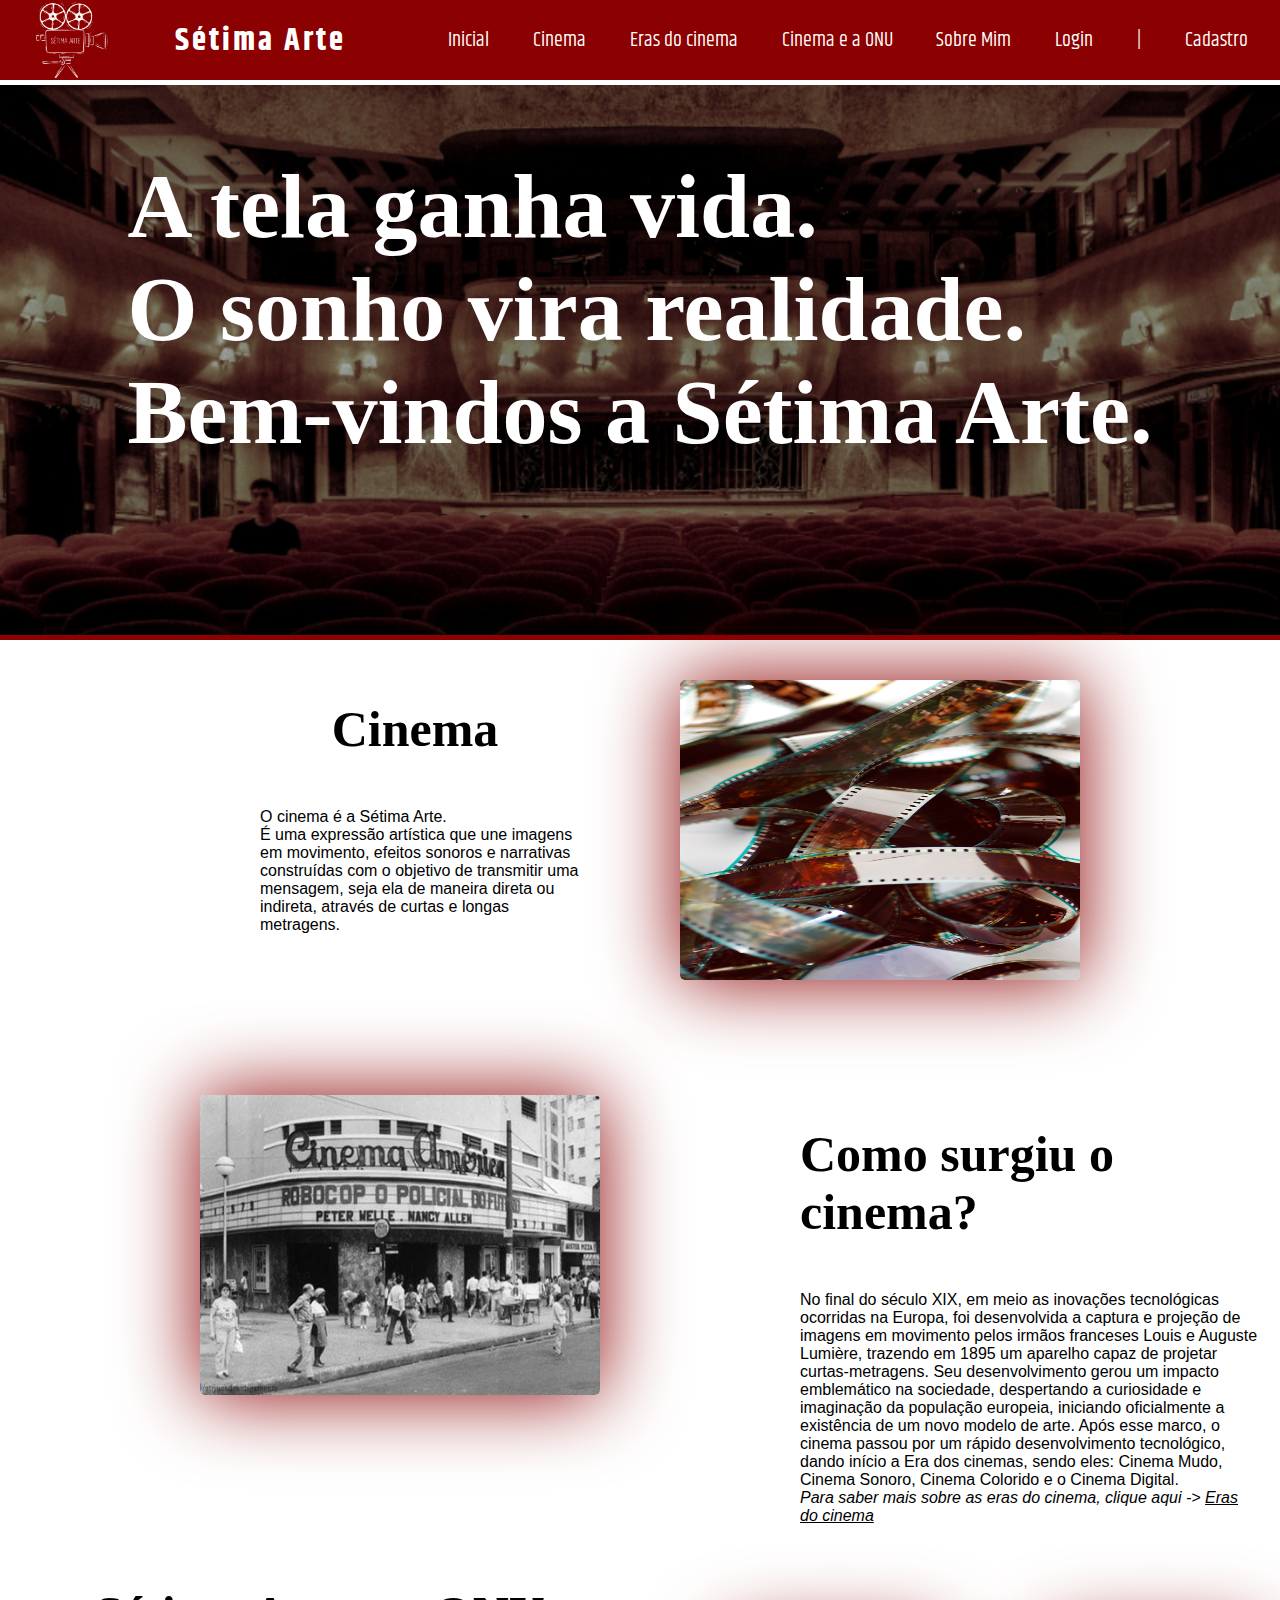
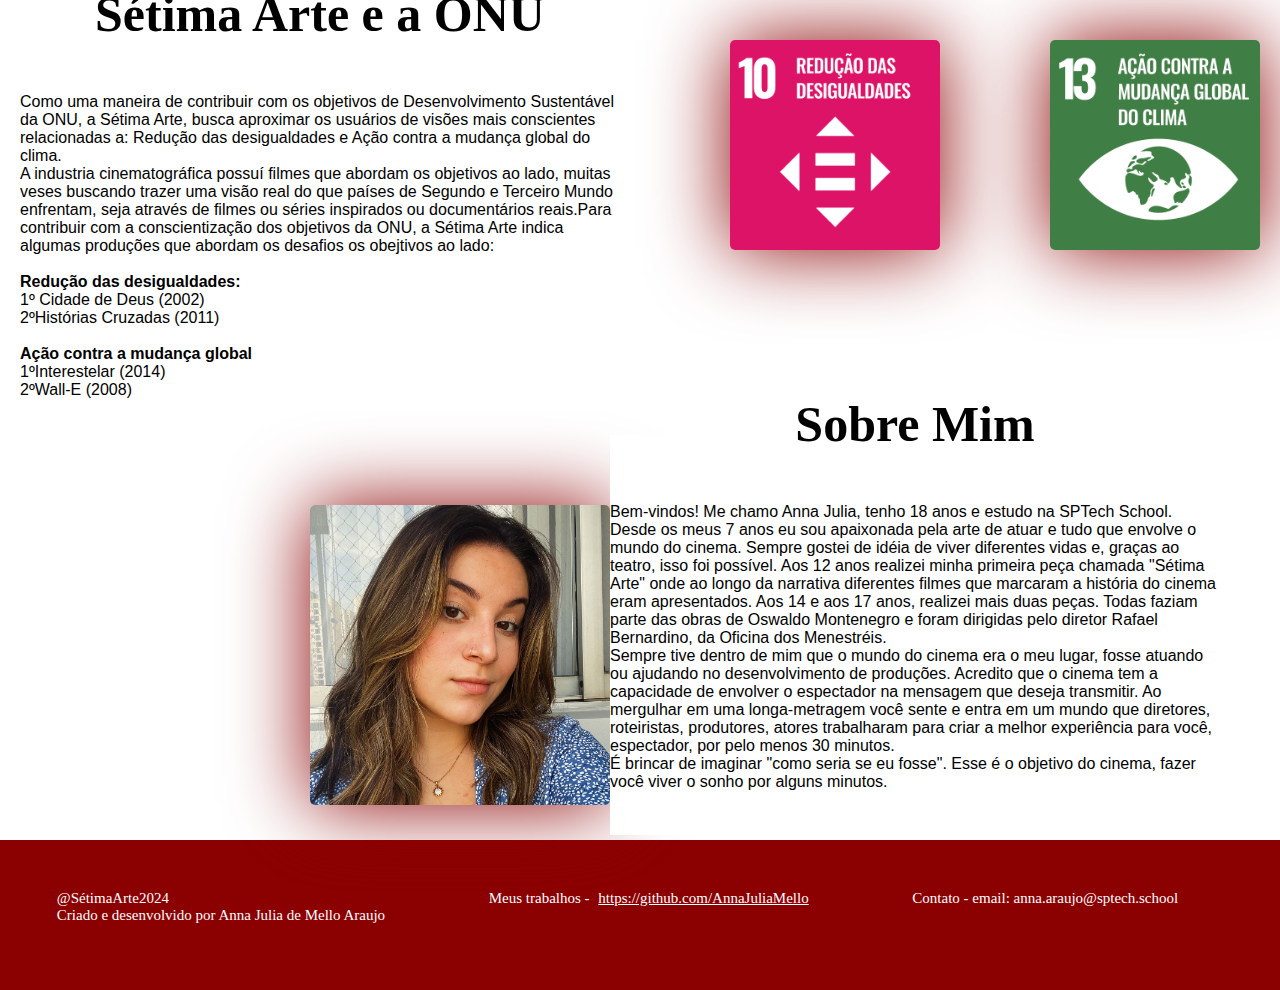
<file: Sétima Arte + web-data-viz/public/index.html>
<!DOCTYPE html>
<html lang="en">

<head>
  <meta charset="UTF-8">
  <meta http-equiv="X-UA-Compatible" content="IE=edge">
  <meta name="viewport" content="width=device-width, initial-scale=1.0">
  <title> Sétima Arte</title>
  <link rel="shortcut icon" href="assets/imagens/shortcut - icon.png" type="image/x-icon">
  <script src="./js/sessao.js"></script>
  <link rel="stylesheet" href="./css/estilo.css">
  <link rel="preconnect" href="https://fonts.googleapis.com">
  <link rel="preconnect" href="https://fonts.gstatic.com" crossorigin>
  <link href="https://fonts.googleapis.com/css2?family=Khand:wght@300;400;500;600;700&display=swap" rel="stylesheet">
</head>

<body>
  <header class="header">

    <div class="container">
      <img src="assets/imagens/shortcut - icon.png" alt="">

      <h1 class="titulo">Sétima Arte</h1>

      <ul class="navbar">
        <li>
          <a href="#">Inicial</a>
        </li>
        <li>
          <a href="#Cinema">Cinema </a>
        </li>
        <li>
          <a href="cinema.html">Eras do cinema</a>
        </li>
        <li>
          <a href="#ONU"> Cinema e a ONU </a>
        </li>
        <li>
          <a href="#SobreMim">Sobre Mim </a>
        </li>
        <li>
          <a href="login.html">Login</a>
        </li>
        <li>
          <a>|</a>
        </li>
        <li>
          <a href="cadastro.html">Cadastro</a>
        </li>
      </ul>
    </div>
  </header>

  <div class="total">
    <div class="banner">
      <h1 class="text"> A tela ganha vida. <br> O sonho vira realidade.<br> Bem-vindos a Sétima Arte. </h1>
    </div>

    <div id="Cinema" class="topico">
      <div class="esquerda">

        <h1 class="text">Cinema</h1>
        <p class="paragrafo">O cinema é a Sétima Arte. <br> É uma expressão artística que une imagens em movimento,
          efeitos sonoros e narrativas construídas com o objetivo de transmitir uma mensagem, seja ela de maneira direta
          ou indireta, através de curtas e longas metragens. </p>


      </div>

      <div class="foto1">
        <img src="./imagens/fitas.jpg" alt="">
      </div>
    </div>

    <div id="Cinema2" class="topico">

      <div class="foto2">
        <img src="./imagens/cinema1.png" alt="">
      </div>

      <div class="direita">
        <h1 class="text">Como surgiu o cinema?</h1>
        <p class="paragrafo">No final do século XIX, em meio as inovações tecnológicas ocorridas na Europa, foi
          desenvolvida a captura e projeção de imagens em movimento pelos irmãos franceses Louis e Auguste
          Lumière, trazendo em 1895 um aparelho capaz de projetar curtas-metragens. Seu desenvolvimento gerou um
          impacto emblemático na sociedade, despertando a curiosidade e imaginação da população europeia,
          iniciando oficialmente a existência de um novo modelo de arte. Após esse marco, o cinema passou por um
          rápido desenvolvimento tecnológico, dando início a Era dos cinemas, sendo eles: Cinema Mudo, Cinema
          Sonoro, Cinema Colorido e o Cinema Digital. <br>
          <i>Para saber mais sobre as eras do cinema, clique aqui -> <a href="cinema.html" class="paragrafo">Eras do
              cinema</a>
        </p> </i>

      </div>
    </div>

    <div id="ONU" class="topico">

      <div class="esquerda2">

        <h1 class="text"> Sétima Arte e a ONU</h1>
        <p class="paragrafo">
          Como uma maneira de contribuir com os objetivos de Desenvolvimento Sustentável da ONU, a Sétima Arte,
          busca aproximar os usuários de visões mais conscientes relacionadas a: Redução das desigualdades e Ação contra
          a mudança global do clima. <br>
          A industria cinematográfica possuí filmes que abordam os objetivos ao lado, muitas veses buscando trazer uma
          visão real do que países de Segundo e Terceiro Mundo enfrentam, seja através de filmes ou séries inspirados ou
          documentários reais.Para contribuir com a conscientização dos objetivos da ONU, a Sétima Arte indica algumas
          produções que abordam os desafios os obejtivos ao lado:<br><br>
          <b>Redução das desigualdades:</b> <br> 1º Cidade de Deus (2002) <br> 2ºHistórias Cruzadas (2011) <br><br> <b>
            Ação contra a mudança global</b> <br> 1ºInterestelar (2014) <br> 2ºWall-E (2008)
        </p>

      </div>
      <div class="bloco1">
        <img src="./imagens/10.png" alt="">
      </div>

      <div class="bloco2">
        <img src="./imagens/13.png" alt="">
      </div>

    </div>

    <div id="SobreMim" class="topico">

      <div class="foto4">
        <img src="./imagens/annaju.png" alt="">
      </div>

      <div class="direita2">

        <h1 class="text">Sobre Mim</h1>
        <p class="paragrafo">Bem-vindos! Me chamo Anna Julia, tenho 18 anos e estudo na SPTech School. <br>
          Desde os meus 7 anos eu sou apaixonada pela arte de atuar e tudo que envolve o mundo do cinema. Sempre gostei
          de idéia de viver diferentes vidas e, graças ao teatro, isso foi possível. Aos 12 anos realizei minha primeira
          peça chamada "Sétima Arte" onde ao longo da narrativa diferentes filmes que marcaram a história do cinema eram
          apresentados. Aos 14 e aos 17 anos, realizei mais duas peças. Todas faziam parte das obras de Oswaldo
          Montenegro e foram dirigidas pelo diretor Rafael Bernardino, da Oficina dos Menestréis. <br>
          Sempre tive dentro de mim que o mundo do cinema era o meu lugar, fosse atuando ou ajudando no desenvolvimento
          de produções. Acredito que o cinema tem a capacidade de envolver o espectador na mensagem que deseja
          transmitir. Ao mergulhar em uma longa-metragem você sente e entra em um mundo que diretores, roteiristas,
          produtores, atores trabalharam para criar a melhor experiência para você, espectador, por pelo menos 30
          minutos. <br> É brincar de imaginar "como seria se eu fosse". Esse é o objetivo do cinema, fazer você viver o
          sonho por alguns minutos. <br>
        </p>
      </div>
    </div>
  </div>

  <div class="footer">

    
      <div>
        @SétimaArte2024 <br>
        Criado e desenvolvido por Anna Julia de Mello Araujo 
      </div>
       <div>Meus trabalhos - <a href="https://github.com/AnnaJuliaMello">https://github.com/AnnaJuliaMello</a></div>
      <div> Contato - email: anna.araujo@sptech.school</div>
     
    

  </div>


</body>

</html>

<!--  -->
</file>
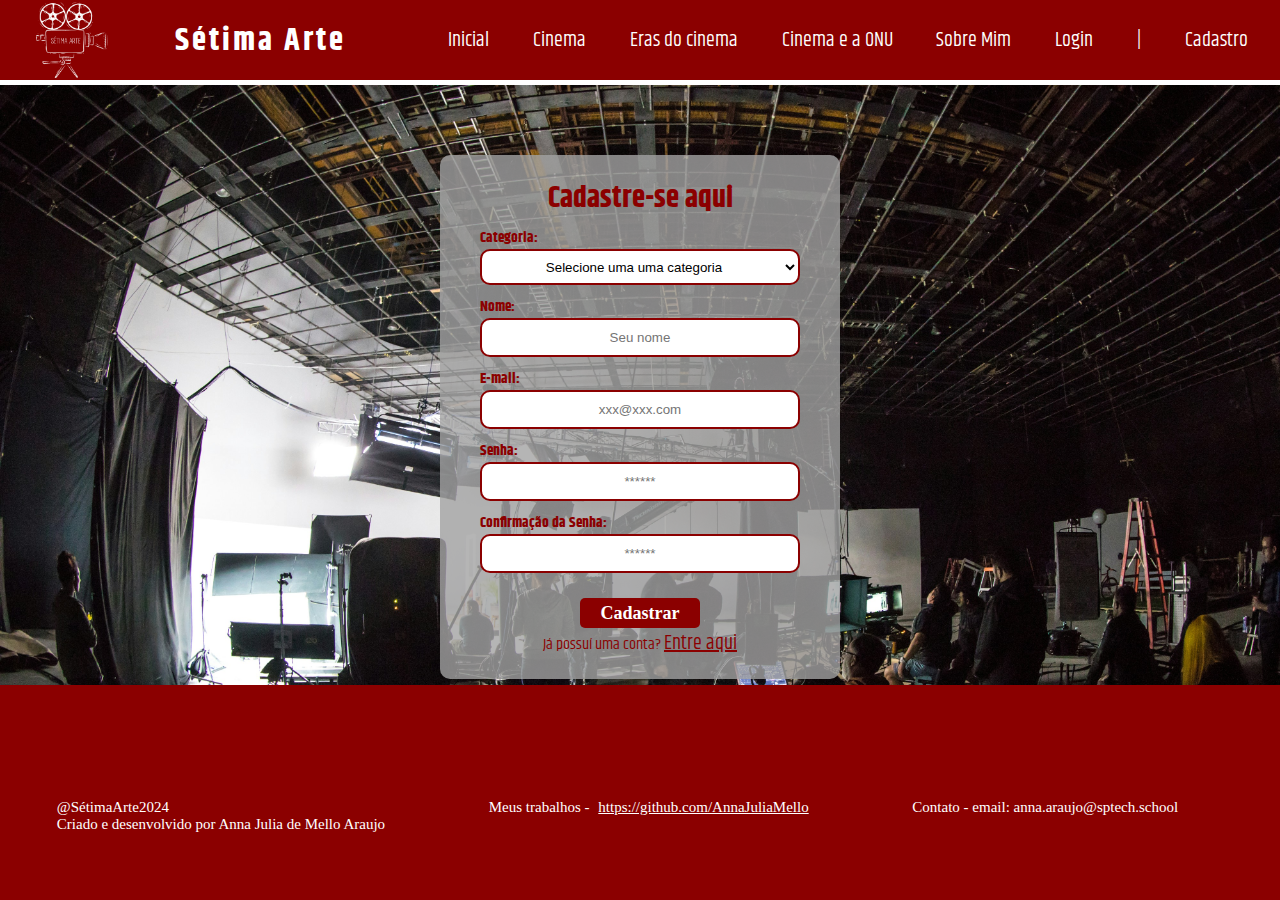
<file: Sétima Arte + web-data-viz/public/cadastro.html>
<!DOCTYPE html>
<html lang="en">

<head>
  <meta charset="UTF-8">
  <meta http-equiv="X-UA-Compatible" content="IE=edge">
  <meta name="viewport" content="width=device-width, initial-scale=1.0">
  <title> Login - Sétima Arte</title>
  <link rel="shortcut icon" href="assets/imagens/shortcut - icon.png" type="image/x-icon">
  <script src="./js/sessao.js"></script>
  <link rel="stylesheet" href="./css/estilo.css">
  <link rel="preconnect" href="https://fonts.googleapis.com">
  <link rel="preconnect" href="https://fonts.gstatic.com" crossorigin>
  <link href="https://fonts.googleapis.com/css2?family=Khand:wght@300;400;500;600;700&display=swap" rel="stylesheet">
</head>

<body>
  <header class="header">

    <div class="container">
      <img src="assets/imagens/shortcut - icon.png" alt="">

      <h1 class="titulo">Sétima Arte</h1>

      <ul class="navbar">
        <li>
          <a href="index.html">Inicial</a>
        </li>
        <li>
          <a href="index.html#Cinema">Cinema </a>
        </li>
        <li>
          <a href="cinema.html">Eras do cinema</a>
        </li>
        <li>
          <a href="index.html#ONU"> Cinema e a ONU </a>
        </li>
        <li>
          <a href="index.html#SobreMim">Sobre Mim </a>
        </li>
        <li>
          <a href="login.html">Login</a>
        </li>
        <li>
          <a>|</a>
        </li>
        <li>
          <a href="#">Cadastro</a>
        </li>
      </ul>
    </div>
  </header>
 


  <div class="cadastro">

    <div class="container">

      <div class="card">
        <h2>Cadastre-se aqui</h2>

        <div class="formulario">
          <div class="campo">
            <span>Categoria:</span>
            <select name="categoria" id="inputCategoria">
              <option selected disabled value="#">Selecione uma uma categoria</option>
              <option value="Diretor(a)">Diretor(a)</option>
              <option value="Roteirista">Roteirista </option>
              <option value="Ator/Atriz">Ator/Atriz </option>
              <option value="Amante a cineasta">Amante a cineasta </option>
            </select>
          </div>
          <div class="campo">
            <span>Nome:</span>
            <input id="nome_input" type="text" placeholder="Seu nome" />
          </div>
          <div class="campo">
            <span>E-mail:</span>
            <input id="email_input" type="text" placeholder="xxx@xxx.com" />
          </div>
          <div class="campo">
            <span>Senha:</span>
            <input id="senha_input" type="password" placeholder="******" />
          </div>
          <div class="campo">
            <span>Confirmação da Senha:</span>
            <input id="confirmacao_senha_input" type="password" placeholder="******" />
          </div>
          <button class="botao" onclick="cadastrar()">Cadastrar</button>
        </div>
        <div id="div_aguardar" class="loading-div">
          <img src="./assets/circle-loading.gif" id="loading-gif" />
        </div>

        <div>
          Já possuí uma conta? <a href="login.html">Entre aqui</a>
        </div>
      </div>
    </div>

    <div class="footer">

    
      <div>
        @SétimaArte2024 <br>
        Criado e desenvolvido por Anna Julia de Mello Araujo 
      </div>
       <div>Meus trabalhos - <a href="https://github.com/AnnaJuliaMello">https://github.com/AnnaJuliaMello</a></div>
      <div> Contato - email: anna.araujo@sptech.school</div>
     
    

  </div>
</body >

</html>

<script>

  function cadastrar() {

    //Recupere o valor da nova input pelo nome do id
    // Agora vá para o método fetch logo abaixo
    var categoriaVar = inputCategoria.value;
    var nomeVar = nome_input.value;
    var emailVar = email_input.value;
    var senhaVar = senha_input.value;
    var confirmacaoSenhaVar = confirmacao_senha_input.value;
    

    if (
      nomeVar == "" ||
      emailVar == "" ||
      senhaVar == "" ||
      confirmacaoSenhaVar == "" ||
      categoriaVar == ""
    ) {
      alert("(Preencha todos os campos em branco)");
      return false;
    }
    // Enviando o valor da nova input
    fetch("/usuario/cadastrar", {
      method: "POST",
      headers: {
        "Content-Type": "application/json",
      },
      body: JSON.stringify({
        nomeServer: nomeVar,
        emailServer: emailVar,
        senhaServer: senhaVar,
        CategoriaServer: categoriaVar
      }),
    })
      .then(function (resposta) {
        console.log("resposta: ", resposta);

        if (resposta.ok) {

          alert("Cadastro realizado com sucesso! Redirecionando para tela de Login...");

          setTimeout(() => {
            window.location = "login.html";
          }, "1000");

          limparFormulario();
          finalizarAguardar();
        } else {
          throw "Houve um erro ao tentar realizar o cadastro!";
          alert('Houve um erro ao tentar realizar o cadastro!');
        }
      })
      .catch(function (resposta) {
        console.log(`#ERRO: ${resposta}`);
        finalizarAguardar();
      });

    return false;
  }
   function listar() {
    fetch("/categoria/listar", {
      method: "GET",
    })
      .then(function (resposta) {
        resposta.json().then((categoria) => {
          categoria.forEach((categoria) => {
            inputCategoria.innerHTML += `<option value='${categoria.idCategoria}'>${categoria.nome}</option>`;
          });
        });
      })
      .catch(function (resposta) {
        console.log(`#ERRO: ${resposta}`);
      });
   }

  function sumirMensagem() {
    cardErro.style.display = "none";
  }

</script>
</file>
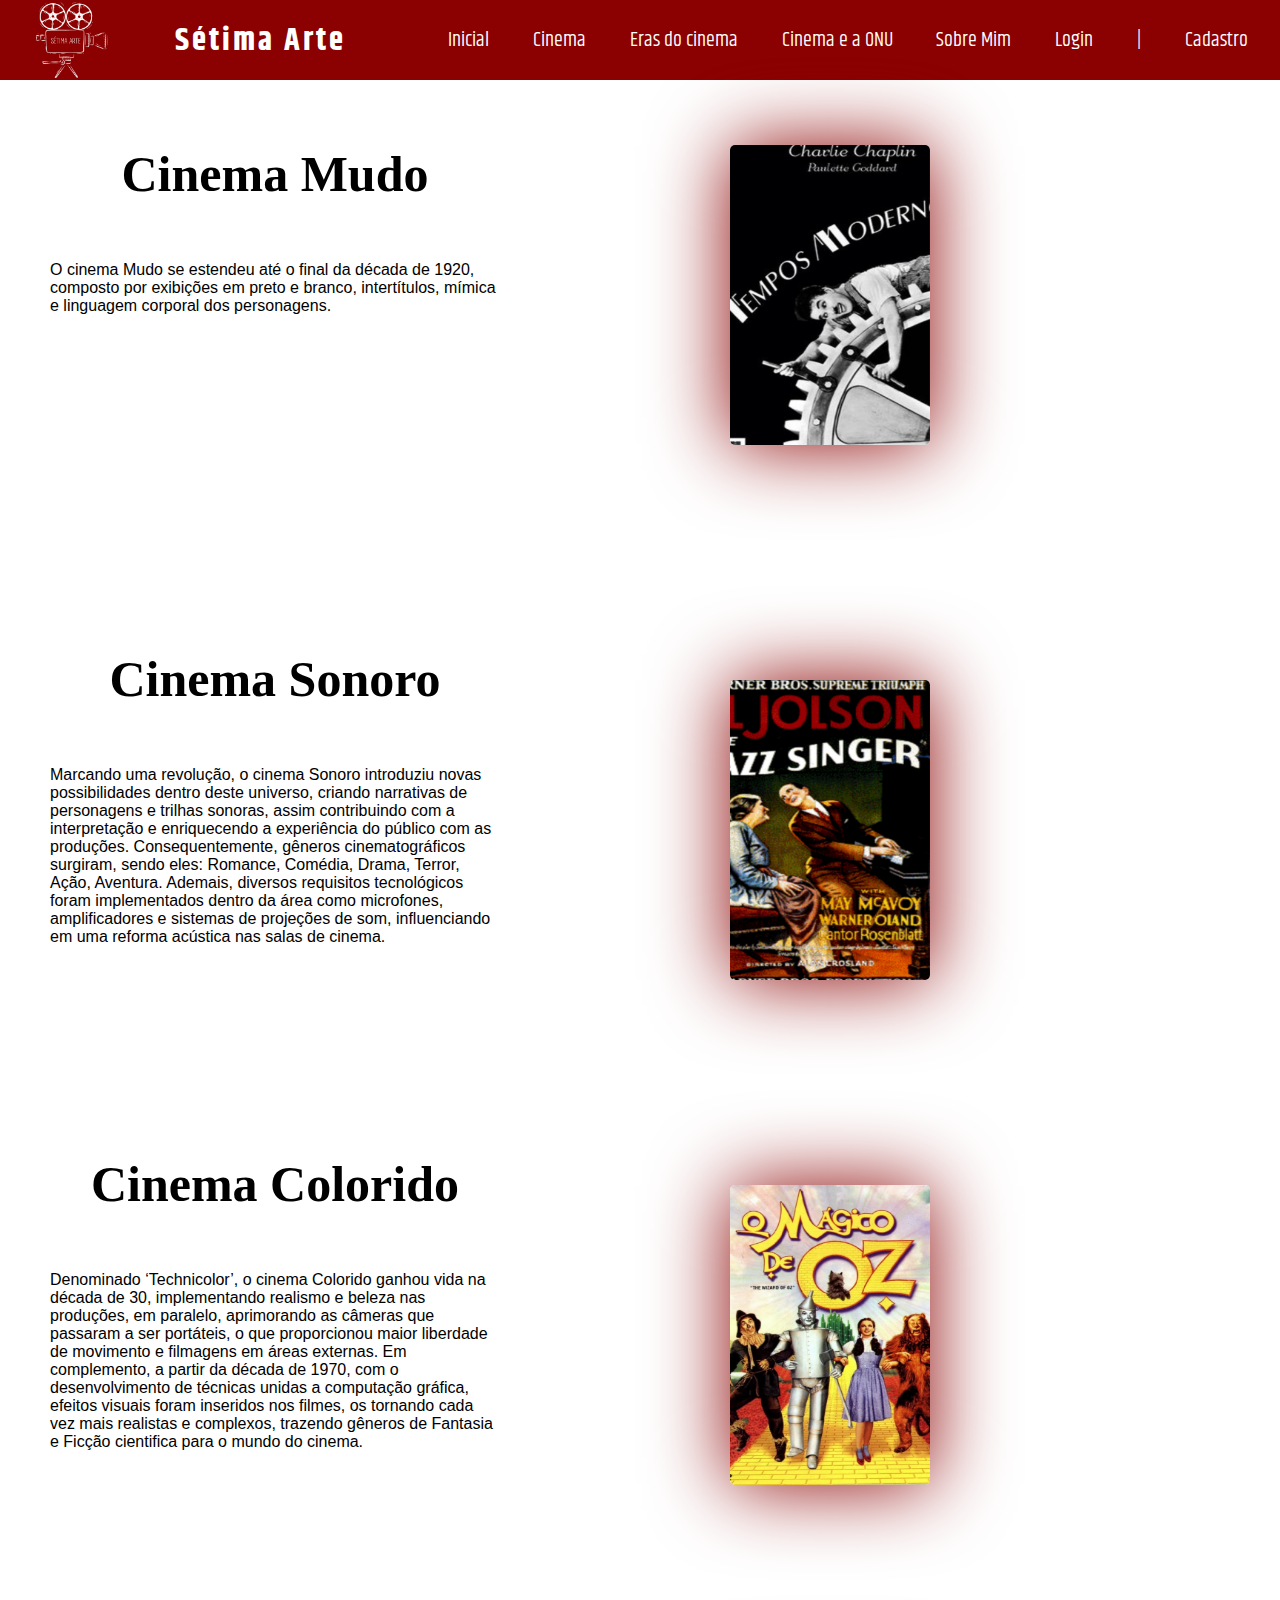
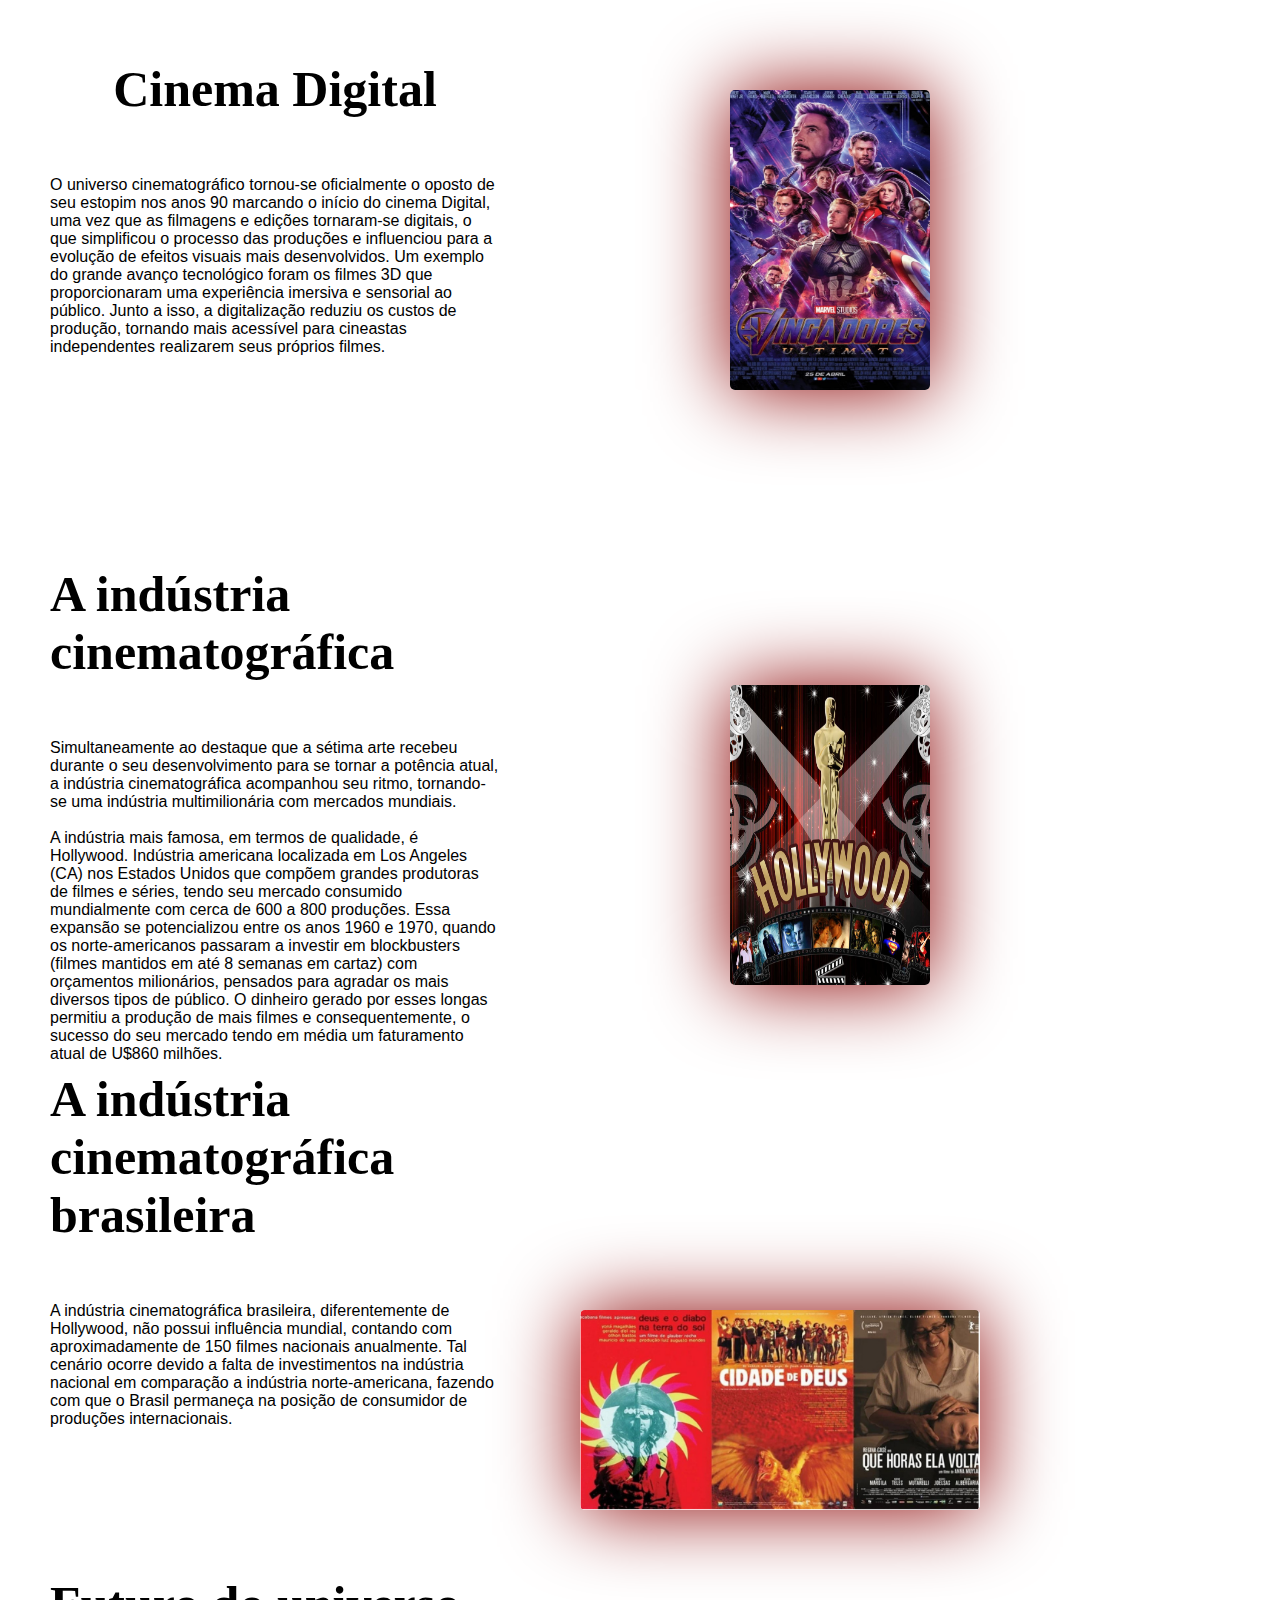
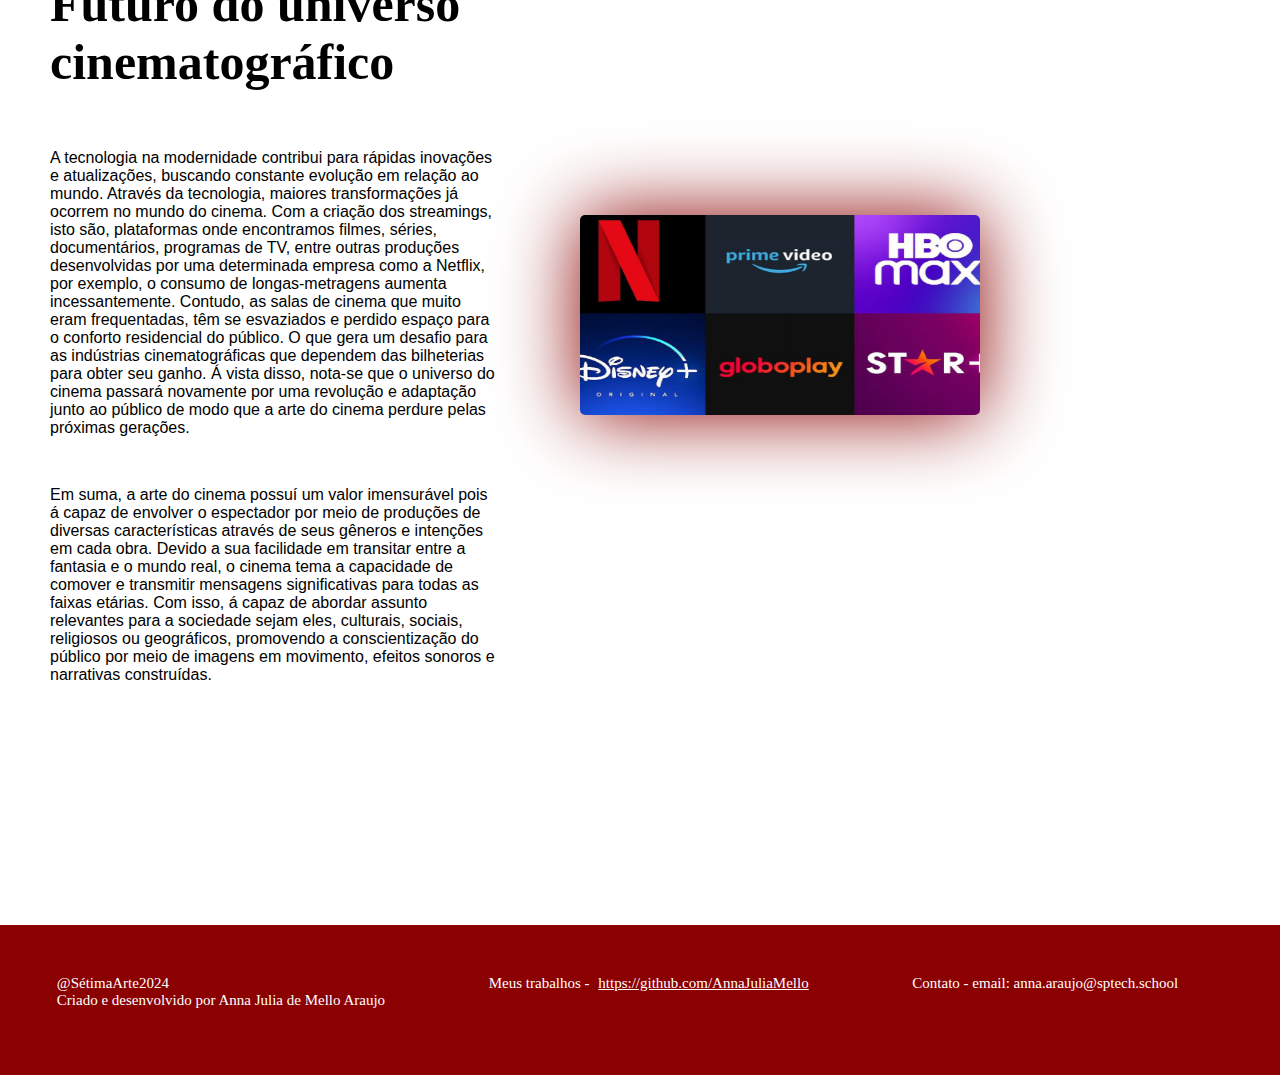
<file: Sétima Arte + web-data-viz/public/cinema.html>
<!DOCTYPE html>
<html lang="en">

<head>
  <meta charset="UTF-8">
  <meta http-equiv="X-UA-Compatible" content="IE=edge">
  <meta name="viewport" content="width=device-width, initial-scale=1.0">
  <title> Cinema - Sétima Arte</title>
  <link rel="shortcut icon" href="assets/imagens/shortcut - icon.png" type="image/x-icon">
  <script src="./js/sessao.js"></script>
  <link rel="stylesheet" href="./css/estilo.css">
  <link rel="preconnect" href="https://fonts.googleapis.com">
  <link rel="preconnect" href="https://fonts.gstatic.com" crossorigin>
  <link href="https://fonts.googleapis.com/css2?family=Khand:wght@300;400;500;600;700&display=swap" rel="stylesheet">
</head>

<body>
  <header class="header">

    <div class="container">
      <img src="assets/imagens/shortcut - icon.png" alt="">

      <h1 class="titulo">Sétima Arte</h1>

      <ul class="navbar">
        <li>
          <a href="index.html">Inicial</a>
        </li>
        <li>
          <a href="index.html#Cinema">Cinema </a>
        </li>
        <li>
          <a href="#">Eras do cinema</a>
        </li>
        <li>
          <a href="index.html#ONU"> Cinema e a ONU </a>
        </li>
        <li>
          <a href="index.html#SobreMim">Sobre Mim </a>
        </li>
        <li>
          <a href="login.html">Login</a>
        </li>
        <li>
          <a>|</a>
        </li>
        <li>
          <a href="cadastro.html">Cadastro</a>
        </li>
      </ul>
    </div>
  </header>

  <div class="total">

    <div class="topico">
      <div class="cinema">
        <h2 class="text_cinema">Cinema Mudo</h2>
        <p>O cinema Mudo se estendeu até o final da década de 1920, composto por exibições em
          preto e branco, intertítulos, mímica e linguagem corporal dos personagens.
        </p>
      </div>
        <div class="capa1"> <img src="./imagens/cinemaMudo.png" alt="Tempos Modernos">
        </div>
      
    </div>
    <div class="topico">
      <div class="cinema">
        <h2 class="text_cinema">Cinema Sonoro</h2>
    <p>Marcando uma revolução, o cinema Sonoro introduziu novas possibilidades dentro deste
      universo, criando narrativas de personagens e trilhas sonoras, assim contribuindo com a interpretação e
      enriquecendo a experiência do público com as produções. Consequentemente, gêneros cinematográficos
      surgiram, sendo eles: Romance, Comédia, Drama, Terror, Ação, Aventura. Ademais, diversos requisitos
      tecnológicos foram implementados dentro da área como microfones, amplificadores e sistemas de projeções
      de som, influenciando em uma reforma acústica nas salas de cinema.
    </p>
  </div>
    <div class="capa2"> <img src="./imagens/cinemaSonoro.png" alt="WWWW">
    </div>
      
    </div>
    <div class="topico">
      <div class="cinema">
        <h2 class="text_cinema">Cinema Colorido</h2>
        <p>Denominado ‘Technicolor’, o cinema Colorido ganhou vida na década de 30, implementando
          realismo e beleza nas produções, em paralelo, aprimorando as câmeras que passaram a ser portáteis, o que
          proporcionou maior liberdade de movimento e filmagens em áreas externas. Em complemento, a partir da
          década de 1970, com o desenvolvimento de técnicas unidas a computação gráfica, efeitos visuais foram
          inseridos nos filmes, os tornando cada vez mais realistas e complexos, trazendo gêneros de Fantasia e
          Ficção cientifica para o mundo do cinema.
        </p>
      </div>
        <div class="capa2"> <img src="./imagens/cinemaColorido.png" alt=" O Mágico de Oz">
        </div>
     
    </div>
    
    <div class="topico">
      <div class="cinema">
        <h2 class="text_cinema">Cinema Digital</h2>
        <p>O universo cinematográfico tornou-se oficialmente o oposto de seu estopim nos anos 90
          marcando o início do cinema Digital, uma vez que as filmagens e edições tornaram-se digitais, o que
          simplificou o processo das produções e influenciou para a evolução de efeitos visuais mais
          desenvolvidos. Um exemplo do grande avanço tecnológico foram os filmes 3D que proporcionaram uma
          experiência imersiva e sensorial ao público. Junto a isso, a digitalização reduziu os custos de
          produção, tornando mais acessível para cineastas independentes realizarem seus próprios filmes.
        </p>
      </div>
        <div class="capa2"> <img src="./imagens/cinemaDigital.png" alt=" Os Vingadores - Ultimato">
        </div>
      
    </div>
    <div class="topico">
      <div class="cinema">
        <h2 class="text_cinema">A indústria cinematográfica</h2>
        <p>Simultaneamente ao destaque que a sétima arte recebeu durante o seu desenvolvimento
          para se tornar a potência atual, a indústria cinematográfica acompanhou seu ritmo, tornando-se uma
          indústria multimilionária com mercados mundiais. <br><br>
          A indústria mais famosa, em termos de qualidade, é Hollywood. Indústria americana localizada em Los
          Angeles (CA) nos Estados Unidos que compõem grandes produtoras de filmes e séries, tendo seu mercado
          consumido mundialmente com cerca de 600 a 800 produções. Essa expansão se potencializou entre os anos
          1960 e 1970, quando os norte-americanos passaram a investir em blockbusters (filmes mantidos em até 8
          semanas em cartaz) com orçamentos milionários, pensados para agradar os mais diversos tipos de público.
          O dinheiro gerado por esses longas permitiu a produção de mais filmes e consequentemente, o sucesso do
          seu mercado tendo em média um faturamento atual de U$860 milhões.
    
        </p>
      </div>
        <div class="capa3"> <img src="./imagens/hollywood.png" alt="">
        </div>
    </div>
    
    <div class="topico">
      <div class="cinema">
    <h2 class="text_cinema">A indústria cinematográfica brasileira </h2>
    <p>A indústria cinematográfica brasileira, diferentemente de Hollywood, não possui influência
      mundial, contando com aproximadamente de 150 filmes nacionais anualmente. Tal cenário ocorre devido a falta de
      investimentos na indústria nacional em comparação a indústria norte-americana, fazendo com que o Brasil permaneça
      na posição de consumidor de produções internacionais.
    </p>
      </div>
      <div class="capa4"> <img src="./imagens/cbrasil.png" alt="">
      </div>
    </div>
    <div class="topico">
      <div class="cinema">
        <h2 class="text_cinema"> Futuro do universo cinematográfico</h2>
    <p>A tecnologia na modernidade contribui para rápidas inovações e atualizações, buscando constante
      evolução em relação ao mundo. Através da tecnologia, maiores transformações já ocorrem no mundo do cinema. Com a
      criação dos streamings, isto são, plataformas onde encontramos filmes, séries, documentários, programas de TV,
      entre outras produções desenvolvidas por uma determinada empresa como a Netflix, por exemplo, o consumo de
      longas-metragens aumenta incessantemente. Contudo, as salas de cinema que muito eram frequentadas, têm se
      esvaziados e perdido espaço para o conforto residencial do público. O que gera um desafio para as indústrias
      cinematográficas que dependem das bilheterias para obter seu ganho. Á vista disso, nota-se que o universo do
      cinema passará novamente por uma revolução e adaptação junto ao público de modo que a arte do cinema perdure pelas
      próximas gerações.
    </p>
  </div>
        <div class="capa4"> <img src="./imagens/streamings.png" alt="">
        </div>
      
    </div>
    <div class="topico">
      <div class="cinema">
        <p>Em suma, a arte do cinema possuí um valor imensurável pois á capaz de envolver o espectador por
          meio de produções de diversas características através de seus gêneros e intenções em cada obra. Devido a sua
          facilidade em transitar entre a fantasia e o mundo real, o cinema tema a capacidade de comover e transmitir
          mensagens significativas para todas as faixas etárias. Com isso, á capaz de abordar assunto relevantes para a
          sociedade sejam eles, culturais, sociais, religiosos ou geográficos, promovendo a conscientização do público por
          meio de imagens em movimento, efeitos sonoros e narrativas construídas.
        </p>
      </div>
    </div>

  </div>
  <div class="footer">


    <div>
      @SétimaArte2024 <br>
      Criado e desenvolvido por Anna Julia de Mello Araujo
    </div>
    <div>Meus trabalhos - <a href="https://github.com/AnnaJuliaMello">https://github.com/AnnaJuliaMello</a></div>
    <div> Contato - email: anna.araujo@sptech.school</div>



  </div>



</body>

</html>
</file>
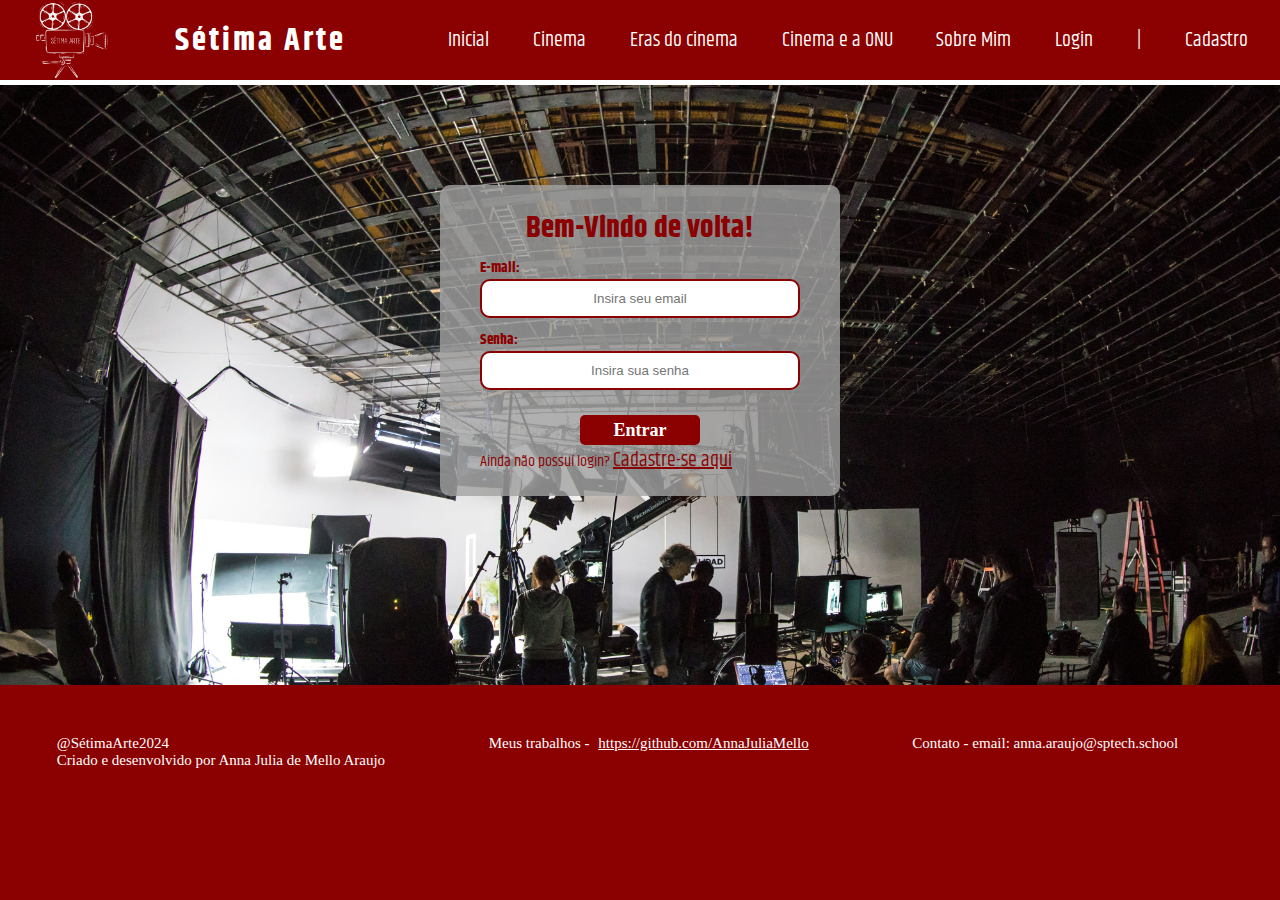
<file: Sétima Arte + web-data-viz/public/login.html>
<!DOCTYPE html>
<html lang="en">

<head>
  <meta charset="UTF-8">
  <meta http-equiv="X-UA-Compatible" content="IE=edge">
  <meta name="viewport" content="width=device-width, initial-scale=1.0">
  <title>  Login - Sétima Arte</title>
  <link rel="shortcut icon" href="assets/imagens/shortcut - icon.png" type="image/x-icon">
  <script src="./js/sessao.js"></script>
  <link rel="stylesheet" href="./css/estilo.css">
  <link rel="preconnect" href="https://fonts.googleapis.com">
  <link rel="preconnect" href="https://fonts.gstatic.com" crossorigin>
  <link href="https://fonts.googleapis.com/css2?family=Khand:wght@300;400;500;600;700&display=swap" rel="stylesheet">
</head>

<body>
  <header class="header">

    <div class="container">
      <img src="assets/imagens/shortcut - icon.png" alt="">

      <h1 class="titulo">Sétima Arte</h1>

      <ul class="navbar">
        <li>
          <a href="index.html">Inicial</a>
        </li>
        <li>
          <a href="index.html#Cinema">Cinema </a>
        </li>
        <li>
          <a href="cinema.html">Eras do cinema</a>
        </li>
        <li>
          <a href="index.html#ONU"> Cinema e a ONU </a>
        </li>
        <li>
          <a href="index.html#SobreMim">Sobre Mim </a>
        </li>
        <li>
          <a href="#">Login</a>
        </li>
        <li>
          <a>|</a>
        </li>
        <li>
          <a href="cadastro.html">Cadastro</a>
        </li>
      </ul>
    </div>
  </header>


    <div class="login">
        <div class="container">
            <div class="card">
                <h2>Bem-Vindo de volta!</h2>
                <div class="formulario">
                    <div class="campo">
                        <span>E-mail:</span>
                        <input id="email_input" type="text" placeholder="Insira seu email">
                    </div>
                    <div class="campo">
                        <span>Senha:</span>
                        <input id="senha_input" type="password" placeholder="Insira sua senha">
                    </div>
                    <button class="botao" onclick="entrar()">Entrar</button>
                    <div>
                        Ainda não possuí login? <a href="cadastro.html">Cadastre-se aqui</a>
                    </div>
                </div>

            </div>
        </div>
    </div>

    <div class="footer">

    
      <div>
        @SétimaArte2024 <br>
        Criado e desenvolvido por Anna Julia de Mello Araujo 
      </div>
       <div>Meus trabalhos - <a href="https://github.com/AnnaJuliaMello">https://github.com/AnnaJuliaMello</a></div>
      <div> Contato - email: anna.araujo@sptech.school</div>
     
    

  </div>
  

</body>

</html>

<script>


    function entrar() {

        var emailVar = email_input.value;
        var senhaVar = senha_input.value;

        if (emailVar == "" || senhaVar == "") {
            alert("(Mensagem de erro para todos os campos em branco)");
            return false;
        }

        console.log("FORM LOGIN: ", emailVar);
        console.log("FORM SENHA: ", senhaVar);

        fetch("/usuario/autenticar", {
            method: "POST",
            headers: {
                "Content-Type": "application/json"
            },
            body: JSON.stringify({
                emailServer: emailVar,
                senhaServer: senhaVar
            })
        }).then(function (resposta) {
            console.log("ESTOU NO THEN DO entrar()!")

            if (resposta.ok) {
                console.log(resposta);

                resposta.json().then(json => {
                    console.log(json);
                    console.log(JSON.stringify(json));
                    sessionStorage.EMAIL_USUARIO = json.email;
                    sessionStorage.NOME_USUARIO = json.nome;
                    sessionStorage.ID_USUARIO = json.idUsuario;

                    alert("Bem Vindo!");

                    setTimeout(function () {
                         window.location = "./dashboard/cards.html";
                     }, 1000); // apenas para exibir o loading

                });

            } else {

                console.log("Houve um erro ao tentar realizar o login!");

                resposta.text().then(texto => {
                    console.error(texto);
                });
            }

        }).catch(function (erro) {
            console.log(erro);
        })

        return false;
    }

</script>
</file>
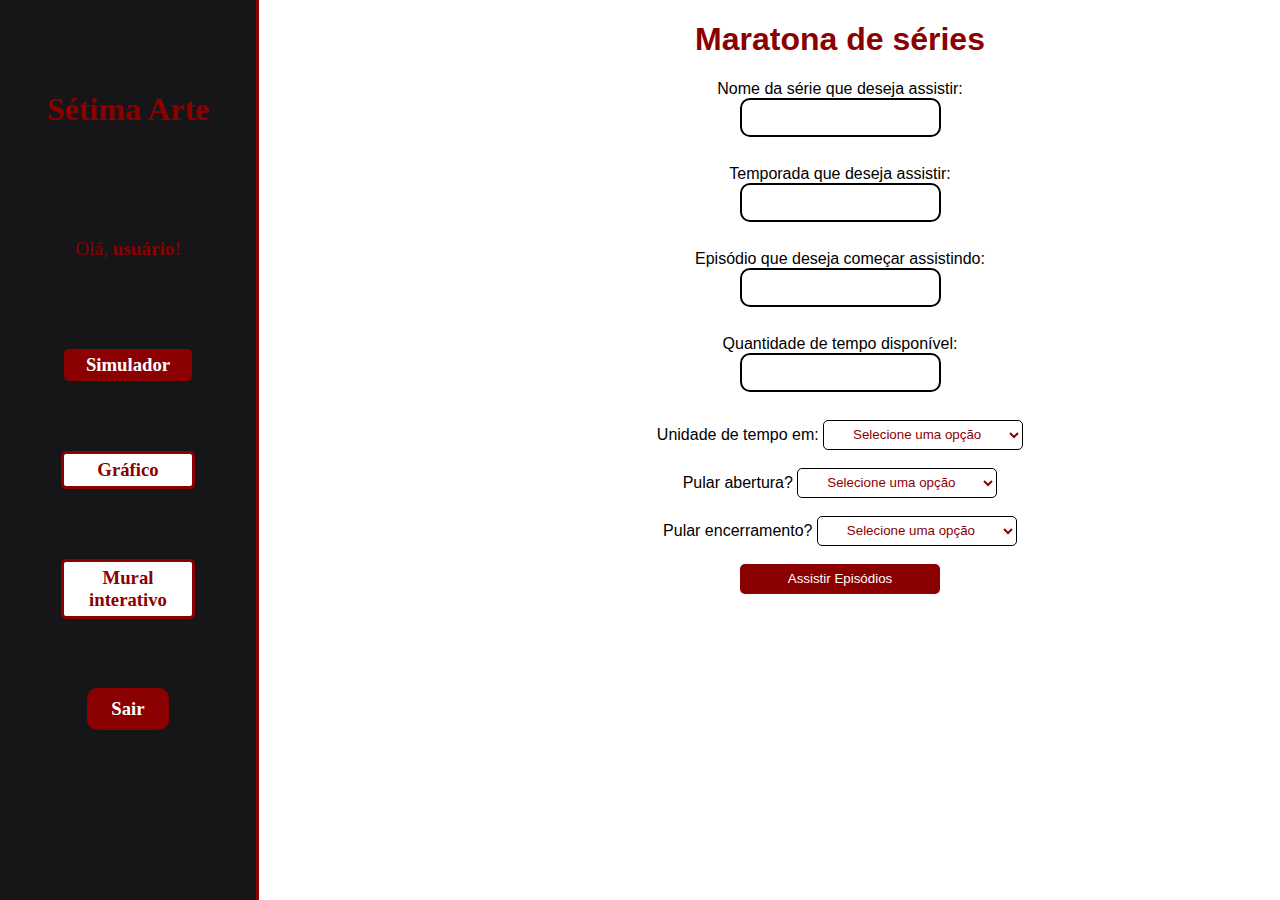
<file: Sétima Arte + web-data-viz/public/dashboard/cards.html>
<!DOCTYPE html>
<html lang="pt-br">

<head>
    <link rel="shortcut icon" href="../assets/imagens/shortcut - icon.png" type="image/x-icon">
    <meta charset="UTF-8">
    <meta http-equiv="X-UA-Compatible" content="IE=edge">
    <meta name="viewport" content="width=device-width, initial-scale=1.0">
    <title>Sétima Arte | Simulador</title>


    <link rel="stylesheet" href="./../css/dashboards.css">
    <link rel="stylesheet" href="./../css/estilo.css" />

    <script src="../js/sessao.js"></script>
    <script src="../js/alerta.js"></script>
    <link rel="preconnect" href="https://fonts.gstatic.com">
    <link
        href="https://fonts.googleapis.com/css2?family=Exo+2:ital,wght@0,100;0,200;0,300;0,400;0,500;0,600;0,700;0,800;0,900;1,100;1,200;1,300;1,400;1,500;1,600;1,700;1,800;1,900&display=swap"
        rel="stylesheet">
</head>

<body style="background-color: rgb(255, 255, 255);">

    <center>

    <div class="janela">

        <div class="header-left dash-header">

            <h1>Sétima Arte </h1>

            <div class="hello">
                <h3>Olá, <span id="b_usuario">usuário</span>!</h3>
            </div>

            <div class="btn-nav">
                <h3>Simulador</h3>
            </div>

            <div class="btn-nav-white">
                <a href="./dashboard.html">
                    <h3>Gráfico</h3>
                </a>
            </div>

            <div class="btn-nav-white">
                <a href="./mural.html">
                    <h3>Mural interativo</h3>
                </a>
            </div>

            <div class="btn-logout" onclick="limparSessao()">
                <h3>Sair</h3>
            </div>

        </div>
        <div class="margem">
            <h1 style="color: #8B0000;" >Maratona de séries </h1>

            Nome da série que deseja assistir: <br>
            <input type="text" id="input_nome"> <br><br>
            Temporada que deseja assistir: <br>
            <input type="text" id="input_temporada"> <br><br>
            Episódio que deseja começar assistindo: <br>
             <input type="number" id="input_ep"> <br><br>
            Quantidade de tempo disponível:<br>
             <input type="number" id="input_tempo"> <br><br>
            Unidade de tempo em:
             <select style="border-radius: 5px; background-color: white; border-color: #000000; color:#8B0000; width: 200px; text-align: center; height: 30px;"  id="select_unidade"><br><br>
                <option value="#" selected disabled>Selecione uma opção</option>
                <option value="horas">Horas</option>
                <option value="minutos">Minutos</option>
            </select> <br><br>

            Pular abertura? <select style="border-radius: 5px; background-color: white; border-color: black; color:#8B0000; width: 200px; text-align: center; height: 30px;"  id="select_abertura">
                <option value="#" selected disabled>Selecione uma opção</option>
                <option value="sim">Sim</option>
                <option value="nao">Não</option>
            </select> <br><br>
            Pular encerramento? <select style="border-radius: 5px; background-color: white; border-color: black; color:#8B0000; width: 200px; text-align: center; height: 30px;"  id="select_encerramento">
                <option value="#" selected disabled>Selecione uma opção</option>
                <option value="sim">Sim</option>
                <option value="nao">Não</option>
            </select> <br><br>
            <button style="border-radius: 5px; background-color: #8B0000; border-color: #8b000000; color: white;  width: 200px; text-align: center; height: 30px;" onclick="assistir()">Assistir Episódios</button>
            <div id="div_msg"></div>
        </center>
</body>

<script>
    function assistir() {

        div_msg.innerHTML = "";
        var nome = input_nome.value;
        var temporada = input_temporada.value;
        var episodio = Number(input_ep.value);
        var minutos = Number(input_tempo.value);
        var unidade = select_unidade.value;
        var pularAbertura = select_abertura.value;
        var pularEncerramento = select_encerramento.value;

        var msg = ``;
        var tempoEp = 24;
        var tempoEncerramento = 22;
        var contaEp = 0;
        var minutoEp = 0;

        if (episodio >= 1 && episodio <= 1100) {

            if (unidade == "horas") {
                minutos = minutos * 60;
            }

            if (pularAbertura == "sim" || pularEncerramento == "sim") {
                if (pularAbertura == "sim") {
                    tempoEp = tempoEp - 2;
                    tempoEncerramento = tempoEncerramento - 2;
                }
                if (pularEncerramento == "sim") {
                    tempoEp = tempoEp - 2;
                }
            }

            var episodios = minutos / tempoEp;

            for (var index = 0; index <= episodios; index++) {

                msg += `<br><br>Episódio: ${index + episodio}`;

                for (minutoEp = 1; minutoEp <= tempoEp; minutoEp++) {

                    msg += `<br>Minuto ${minutoEp}:`;

                    if (minutoEp <= 2 && pularAbertura == "nao") {
                        msg += ` Assistindo Abertura`;
                    } else if (pularEncerramento == "nao" && minutoEp > tempoEncerramento) {
                        msg += ` Assistindo Encerramento`
                    } else {
                        msg += ` Assistindo o Episódio`;
                    }

                    if ((index + 1) >= episodios && minutoEp == (minutos % tempoEp)) {
                        break;
                    }

                }

            }
            div_msg.innerHTML += `<br> Foram assistidos: ${episodios.toFixed(1)} episódios`;
            div_msg.innerHTML += `<br><br>Série:${nome}<br>Temporada:${temporada} <br>${msg}`;
            

        } else {
            alert("O número do episódio é inválido");
        }

    }

</script>

</html>
</file>
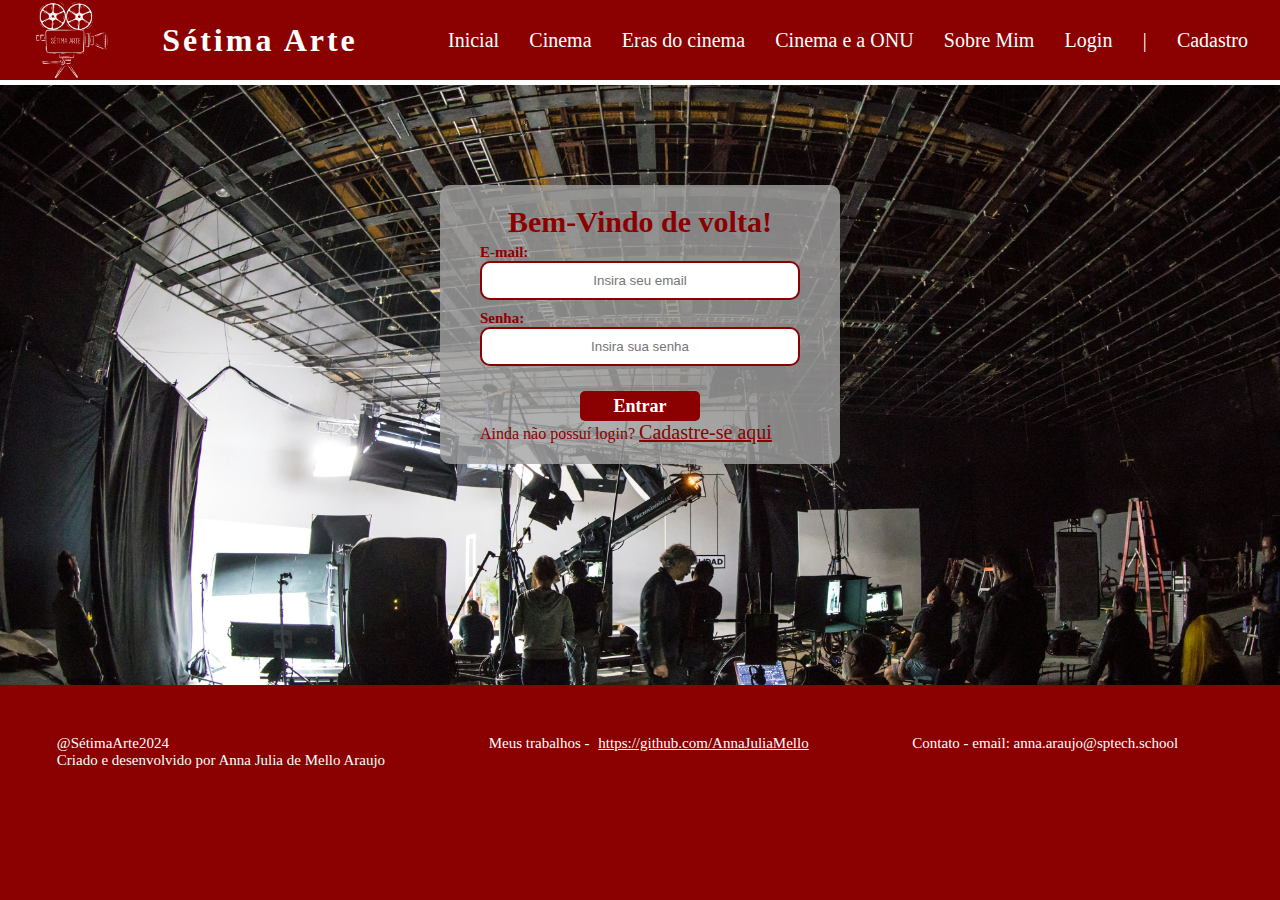
<file: Sétima Arte + web-data-viz/public/dashboard/edicao-aviso.html>
<!DOCTYPE html>
<html lang="pt-br">

<head>
    <link rel="shortcut icon" href="../assets/imagens/shortcut - icon.png" type="image/x-icon">
    <meta charset="UTF-8">
    <meta http-equiv="X-UA-Compatible" content="IE=edge">
    <meta name="viewport" content="width=device-width, initial-scale=1.0">
    <title>Sétima Arte| Página Inicial</title>

    
    <link rel="stylesheet" href="./../css/dashboards.css">
    <link rel="stylesheet" href="./../css/estilo.css" />
    <script src="../js/sessao.js"></script>

    <link rel="preconnect" href="https://fonts.gstatic.com">
    <link
        href="https://fonts.googleapis.com/css2?family=Exo+2:ital,wght@0,100;0,200;0,300;0,400;0,500;0,600;0,700;0,800;0,900;1,100;1,200;1,300;1,400;1,500;1,600;1,700;1,800;1,900&display=swap"
        rel="stylesheet">
</head>

<body onload="validarSessao(), listarInfosDeUm()" style="background-color: #161618;">
    <!-- <body onload="validarSessao()"> -->

    <div class="janela">


        <div class="header-left">

            <h1>Sétima Arte</h1>

            <div class="hello">
                <h3>Olá, <span id="b_usuario">usuário</span>!</h3>
            </div>

            <div class="btn-nav-white">
                <a href="cards.html">
                    <h3>Simulador</h3>
                </a>
            </div>

            <div class="btn-nav-white">
                <a href="./dashboard.html">
                    <h3>Gráfico</h3>
                </a>
            </div>

            <div class="btn-nav-white">
                <a href="./mural.html">
                    <h3>Mural Interativo</h3>
                </a>
            </div>

            <div class="btn-logout" onclick="limparSessao()">
                <h3>Sair</h3>
            </div>

        </div>

        <div class="dash-right">

            <div class="avisos">
                <div class="container">
                    <h1>Mural de comentarios</h1>
                    <div class="div-form">
                        <label>
                            ID:
                            <br>
                            <input id="input_id" maxlength="100" type="text" style="color: rgb(196, 196, 196)" disabled>
                        </label>
                        <label>
                            Autor:
                            <br>
                            <input id="input_nome" maxlength="100" type="text" style="color: rgb(196, 196, 196)"
                                disabled>
                        </label>
                        <label>
                            Filme:
                            <br>
                            <input id="input_titulo" maxlength="100" type="text" style="color: rgb(196, 196, 196)"
                                disabled>
                        </label>
                        <br>
                        <label>
                            Descrição (máximo de 250 caracteres):
                            <br>
                            <textarea id="textarea_descricao" maxlength="250" rows="5"></textarea>
                        </label>
                        <br>
                        <button onclick="editar()">Editar</button>
                    </div>

                </div>
            </div>
        </div>
    </div>
</body>

</html>

<script>
    function listarInfosDeUm() {
        console.log("Criar função de trazer informações de post escolhido");
    }

    function editar() {
        fetch(`/avisos/editar/${sessionStorage.getItem("ID_POSTAGEM_EDITANDO")}`, {
            method: "PUT",
            headers: {
                "Content-Type": "application/json"
            },
            body: JSON.stringify({
                descricao: textarea_descricao.value
            })
        }).then(function (resposta) {

            if (resposta.ok) {
                window.alert("Post atualizado com sucesso pelo usuario de email: " + sessionStorage.getItem("EMAIL_USUARIO") + "!");
                window.location = "/dashboard/mural.html"
            } else if (resposta.status == 404) {
                window.alert("Deu 404!");
            } else {
                throw ("Houve um erro ao tentar realizar a postagem! Código da resposta: " + resposta.status);
            }
        }).catch(function (resposta) {
            console.log(`#ERRO: ${resposta}`);
        });
    }

</script>
</file>
<file: Sétima Arte + web-data-viz/public/css/estilo.css>
body {
  margin: 0;
  padding: 0;
  font-family: 'Segoe UI', 'Segoe UI', Tahoma, Geneva, Verdana, sans-serif;
  background-color: #8B0000;
}

.total {

  height: 100%;
  width: 100%;
  background-color: #ffffff;
}

.header {
  height: 80px;
  border-bottom: 5px solid #ffffff;
}

.header .container {
  display: flex;
  justify-content: space-between;
  align-items: center;
  height: 100%;
}

.container {
  display: flex;
  width: 95%;
  ;
  margin: auto;
}

.titulo {
  color: #ffffff;
  width: auto;
  letter-spacing: 3px;
  font-family: 'Khand';
}

img {
  display: flex;
  height: 80px;
  width: 80px;
}

.text_nabvar {
  font-weight: 800;
  font-size: 500;

}

.header a {
  text-decoration: none;
  color: rgb(255, 255, 255)
}

.navbar {
  width: 800px;
  display: flex;
  align-items: center;
  justify-content: space-between;
  list-style: none;
  font-size: 20px;
  font-family: 'Khand';
}

.header h1 {
  margin: 0;
}


/* PAGINA INICIAL -------------------------------------------------------------------------------------------------- */

/* BANNER */

.banner {

  display: flex;
  width: 100%;
  height: 550px;
  background-image: url(../imagens/cinema2.png);
  background-size: cover;
  align-items: center;
  justify-content: center;
  border-bottom: 5px solid #8B0000;


}

.banner .text {

  color: #ffffff;
  font-family: Cambria, Cochin, Georgia, Times, 'Times New Roman', serif;
  font-size: 90px;

}

/* --------------------------------------------------------------------------------------------------------------- */

.topico {

  background-color: #ffffff;
  display: flex;
  flex-direction: row;
  justify-content: space-between;
  border-bottom: 5px solid #ffffff;

}


/* TOPICO 1 ---------------------------------------------------------------------------------------------------------*/

.esquerda {
  margin: 10px;
  margin-left: 250px;
  display: flex;
  justify-content: center;
  align-items: center;
  width: 330px;
  height: 390px;
  background-color: #ffffff;
  flex-direction: column;

}

.text {
  margin-top: -40px;
  color: black;
  font-size: 50px;
  font-family: Cambria, Cochin, Georgia, Times, 'Times New Roman', serif;
}


.esquerda .paragrafo {
  margin-left: 10px;

}

.foto1 img {

  margin-top: 40px;
  margin-right: 200px;
  width: 400px;
  height: 300px;
  box-shadow: 0 0 80px #8B0000;
  border-radius: 5px;

}

/* TOPICO 2 ---------------------------------------------------------------------------------------------------------*/

.direita {

  margin-top: 110px;
  margin-left: 200px;
  display: flex;
  align-items: center;
  width: 800px;
  height: 400px;
  background-color: #ffffff;
  flex-direction: column;


}

.direita .paragrafo {

  margin-right: 20px;
}

a {
  color: rgb(0, 0, 0)
}

.foto2 img {

  margin-top: 40px;
  margin-left: 200px;
  width: 400px;
  height: 300px;
  box-shadow: 0 0 80px #8B0000;
  border-radius: 5px;

}

/*TOPICO 3-------------------------------------------------------------------------------------------------------- */

.esquerda2 {

  margin: 100px;
  margin-left: 20px;
  display: flex;
  justify-content: center;
  align-items: center;
  width: 600px;
  height: 300px;
  background-color: #ffffff;
  flex-direction: column;


}

.bloco1 img {
  margin-top: 70px;
  margin-right: 100px;
  width: 210px;
  height: 210px;
  box-shadow: 0 0 80px #8B0000;
  border-radius: 5px;
}

.bloco2 img {
  margin-top: 70px;
  margin-right: 20px;
  width: 210px;
  height: 210px;
  box-shadow: 0 0 80px #8B0000;
  border-radius: 5px;

}

/* SOBRE MIM ---------------------------------------------------------------------------------------------------------------*/

.foto4 img {
  margin-top: 30px;
  margin-left: 310px;
  width: 300px;
  height: 300px;
  box-shadow: 0 0 80px #8B0000;
  border-radius: 5px;

}

.direita2 {

  margin-top:-40px;
  margin-right: 60px;
  display: flex;
  align-items: center;
  width: 700px;
  height: 400px;
  background-color: #ffffff;
  flex-direction: column;
}

/* FOOTER ---------------------------------------------------------------------------------------------------------------*/

.footer {
  display: flex;
  flex-direction: row;
  justify-content: space-around;
  margin: 50px;
  background-color: #8B0000;
  height: 50px;
  font-size: 20px;
  margin-left: 5px;
  color: #ffffff;
  font-family: Cambria, Cochin, Georgia, Times, 'Times New Roman', serif;
  font-size: 15px;
}

.footer a {
  margin-left: 5px;
  color: #ffffff;
  font-family: Cambria, Cochin, Georgia, Times, 'Times New Roman', serif;
}

/* --------------------------------------------PÁGINA DE ERAS DE CINEMA-------------------------------------------------------------------*/

.cinema {
  margin: 50px;
  margin-left: 50px;
  display: flex;
  justify-content:flex-start;
  align-items: center;
  width: 450px;
  height: 400px;
  background-color: #ffffff;
  flex-direction: column;
} 
.cinema2 {
  margin-left: 50px;
  display: flex;
  justify-content:flex-start;
  align-items: center;
  width: 500px;
  height: 600px;
  background-color: #ffffff;
  flex-direction: column;
} 

.capa1 img {
 
  display: flex;
    margin-top: 60px;
    margin-right: 350px;
    height: 300px;
    width:  200px;
    box-shadow: 0 0 80px #8B0000;
    border-radius: 5px;
  
  }

  .capa2 img {
 
    display: flex;
      margin-top: 90px;
      margin-right: 350px;
      height: 300px;
      width:  200px;
      box-shadow: 0 0 80px #8B0000;
      border-radius: 5px;
    
    }
  
    .capa3 img {
 
      display: flex;
        margin-top: 180px;
        margin-right: 350px;
        height: 300px;
        width:  200px;
        box-shadow: 0 0 80px #8B0000;
        border-radius: 5px;
      
      }


  .capa4   img{
      margin-top: 300px;
      margin-right: 300px;
      width: 400px;
      height: 200px;
      box-shadow: 0 0 80px #8B0000;
      border-radius: 5px;
    
    }

.text_cinema {
      margin-top: 10px;
      color: black;
      font-size: 50px;
      font-family: Cambria, Cochin, Georgia, Times, 'Times New Roman', serif;
    }

   
    



/* LOGIN */
.login {

  background-image: url('../imagens/bastidores.jpg');
  background-size: cover;
  height: 600px;
}

.container {

  justify-content: center;
  align-items: center;

}

.card {
  margin: 100px;
  width: 400px;
  height: 800px;
  background-color: #a3a3a3cc;
  border-radius: 10px;
  display: flex;
  align-items: center;
  justify-content: space-evenly;
  font-family: 'Khand';
  color: #8B0000;
  flex-direction: column;
  height: fit-content;
  padding: 20px 0;
}

.card h2 {
  margin: 0;
  font-size: 30px;
}

.formulario {

  display: flex;
  height: 90%;
  width: 80%;
  justify-content: space-around;
  flex-direction: column;
}

.formulario span {
  font-size: 15px;
  font-weight: 800;
}

.formulario input {
  border: 2px solid #8B0000;
  text-align: center;
  border-radius: 10px;
  margin: 0;
}

.formulario a {
  color: #8B0000;
  font-size: 20px;

}

/* CADASTRO  */

.cadastro {

  background-image: url('../imagens/bastidores.jpg');
  background-size: cover;
  height: 600px;
}

.cadastro .card {
  margin: 70px;
  width: 400px;
  height: 800px;
  background-color: #a3a3a3cc;
  border-radius: 10px;
  display: flex;
  align-items: center;
  justify-content: space-evenly;
  font-family: 'Khand';
  color: #8B0000;
  flex-direction: column;
  height: fit-content;
  padding: 20px 0;
}

.cadastro .card a {

  color: #8B0000;
  font-size: 20px;

}



.formulario select {
  border: 2px solid #8B0000;
  background-color: white;
  color: rgb(0, 0, 0);
  height: 36px;
  text-align: center;
  border-radius: 10px;
  margin: 0;
}

.campo {
  display: flex;
  flex-direction: column;
  justify-content: start;
  padding: 5px 0;
}

.botao {
  cursor: pointer;
  font-family: "Barlow", sans-serif;
  border: 0;
  border-radius: 5px;
  font-weight: 600;
  font-size: 18px;
  color: #fff;
  font-family: Cambria, Cochin, Georgia, Times, 'Times New Roman', serif;
  background-color: #8B0000;
  width: 120px;
  height: 30px;
  align-self: center;
  margin-top: 20px;
}



/* FORMULARIO */

.alerta_erro {
  display: flex;
  justify-content: flex-end;
}

.card_erro {
  display: none;
  background-color: #fff;
  color: black;
  width: 230px;
  position: fixed;
  border-radius: 4px;
  border: #e6005a 3px solid;
  padding: 10px;
  margin-right: 10%;
}

.card_erro #mensagem_erro {
  font-weight: 500;
  font-size: 20px;
}

.formulario .tipo_campo {
  font-size: 20px;
  font-weight: 600 !important;
}

.formulario {
  display: flex;
  flex-direction: column;
}

input {
  margin-bottom: 10px;
  border: 2px solid #000000;
  padding: 10px;
  text-align: center;
  border-radius: 10px;
}

.btn {
  font-family: "Barlow", sans-serif;
  border: 0;
  border-radius: 5px;
  font-weight: 600;
  font-size: 18px;
  padding: 10px 15px;
  color: white;
  background-color: #ffffff;
  width: 120px;
  align-self: center;
  margin-top: 5px;
}

.loading-div {
  width: 50px;
  margin: auto;
  display: none;
}

.loading-div img {
  height: 50px;
  width: 50px;
}

/* SIMULADOR */

.simulador {
  color: white;
}

.simulador .container {
  flex-direction: column;
  overflow: scroll;
  height: var(--tamanho-simulador);
}

/* ALERTA */

#alerta {
  position: absolute;
  right: 0;
  bottom: 0;
}

.mensagem-alarme {
  background-color: white;
  border-radius: 5px;
  width: 300px;
  height: 80px;
  margin: 10px;
  padding: 10px 0;
  display: flex;
  justify-content: space-evenly;
  align-items: center;
}

.mensagem-alarme h3 {
  font-size: 14px;
  margin: 0;
}

.mensagem-alarme .informacao {
  width: 66%;
}

.alarme-sino {
  width: 48px;
  height: 48px;
  animation-name: bell;
  animation-duration: 4s;
  background-image: url('https://cdn-icons-png.flaticon.com/512/1157/1157000.png');
  background-size: cover;
  animation-iteration-count: infinite;
}

@keyframes bell {
  0% {
    transform: rotate(25deg)
  }

  25% {
    transform: rotate(-25deg)
  }

  50% {
    transform: rotate(25deg)
  }

  75% {
    transform: rotate(-25deg)
  }

  100% {
    transform: rotate(25deg)
  }
}
</file>
<file: Sétima Arte + web-data-viz/public/css/dashboards.css>
/* pagina mural */

@import url('https://fonts.googleapis.com/css2?family=Barlow:ital,wght@0,100;0,200;0,300;0,400;0,500;0,600;0,700;0,800;0,900;1,100;1,200;1,300;1,400;1,500;1,600;1,700;1,800;1,900&display=swap');

body {
  margin: 0;
  padding: 0;
  font-family: 'Barlow', 'Segoe UI', 'Segoe UI', Tahoma, Geneva, Verdana, sans-serif;
}

.label-captura {
  display: flex;
  justify-content: center;
}

.dash-right .avisos {
  width: 100%;
  color: rgb(216, 216, 216);
  font-family: 'Barlow', 'Segoe UI', 'Segoe UI', Tahoma, Geneva, Verdana, sans-serif;
}

.dash-right .avisos .container {
  display: flex;
  flex-direction: column;
  align-items: center;
}

.dash-right .avisos .container .div-form {
  width: 95%;
}

.dash-right .avisos .container .div-form #form_postagem {
  width: 95%;
}

.dash-right .avisos .div-form label {
  width: 95%;
}

.dash-right .avisos .div-form input {
  width: 95%;
  border-radius: 5px;
}

.dash-right .avisos .div-form textarea {
  width: 95%;
  border: 3px solid #8B0000;
  background-color: white;
  border-radius: 5px;
}

.dash-right .avisos .div-form button {
  cursor: pointer;
  font-family: 'Barlow', 'Segoe UI', 'Segoe UI', Tahoma, Geneva, Verdana, sans-serif;
  border: 0;
  border-radius: 5px;
  font-weight: 600;
  font-size: 18px;
  padding: 10px 15px;
  color: white;
  background-color: #8B0000;
  width: 120px;
}

.publicacao-btn-editar {
  cursor: pointer;
  font-family: 'Barlow', 'Segoe UI', 'Segoe UI', Tahoma, Geneva, Verdana, sans-serif;
  border: 0;
  border-radius: 5px;
  font-weight: 600;
  font-size: 14px;
  padding: 5px 8px;
  color: white;
  background-color: #8B0000;
  width: 80px;
}

.publicacao {
  display: flex;
  flex-wrap: wrap;
  align-content: stretch;
  flex-direction: column;
  justify-content: center;
  align-items: stretch;
  border-bottom: 3px solid #8B0000;
  padding: 20px;
}

.publicacao>*:not(:last-child) {
  padding: 0 0 10px 0;
}

.div-results {
  width: 100%;
}

.div-results .feed-container {
  background-color: #212124;
  border-radius: 5px;
  margin-bottom: 80px;
}

.div-buttons {
  display: flex;
  justify-content: flex-end;
}

.div-buttons>* {
  margin-left: 30px;
}

/* pagina graficos */

.dash-header {
  background-color: #212124;
}

.dash {
  width: 80%;
  position: relative;
  top: 0;
  left: 20%;
  background-color: #161618;
  height: 100vh;
  overflow: auto;
}

.area-parametros-alerta {
  /* border: 2px solid pink; */
  display: flex;
  flex-direction: column;
  width: 70%;
  margin: auto;
  margin-top: 10px;
  background-color: #212124;
}

.area-parametros-alerta .titulo-legenda {
  color: white;
  font-weight: 600;
  width: fit-content;
  margin: 10px 20px;
}

.parametros-alerta {
  display: flex;
  width: 100%;
}

.item-regua {
  width: 20%;
  text-align: center;
  height: 80px;
  display: flex;
  flex-direction: column;
  justify-content: center;
  align-self: center;
}

.item-regua p {
  margin: 0;
  font-weight: 500;
}

.item-regua p:nth-child(2) {
  font-weight: 800;
}

.perigo-frio {
  background-color: #000000;
}

.perigo-quente {
  background-color: #000000;
}

.alerta-frio {
  background-color: #000000;
}

.alerta-quente {
  background-color: #000000;
}

.ideal {
  background-color: #000000;
}

.cards {
  display: flex;
  flex-wrap: wrap;
  justify-content: center;
  height: 450px;
  width: 100%;
  align-items: center;
  color: white;
}

.card-aquario {
  margin: 2%;
  min-width: 40%;
  max-width: 50%;
  width: fit-content;
  flex-wrap: wrap;
  display: flex;
  /* text-align: center; */
  height: 180px;
  /* justify-content: right; */
  background-color: #212124;
  font-size: 20px;
}

.card-aquario h1 {
  width: fit-content;
}

.card-aquario p {
  margin: 0;
  font-size: 50px;
  font-weight: lighter;
  text-align: left;
}

.desc-aquario {
  display: flex;
  flex-direction: row;
  align-items: center;
  width: 100%;
}

.desc-aquario .cor-alerta {
  width: 30px;
}

.title-aquario {
  width: 100%;
}


.cards h1 {
  font-size: 22px;
  border-bottom: solid white 1px;
  text-align: left;
  font-weight: lighter;
  margin: 20px;
}

.temperatura,
.umidade {
  margin: 5px;
  margin-left: 20px;
  width: 75%;
}

.cor-alerta {
  width: 13%;
  height: 30%;
  border-radius: 50%;
  display: inline-block;
}

.btns-dash {
  display: flex;
  align-items: center;
  justify-content: center;
  margin-top: 30px;
  flex-wrap: wrap;
  padding: 0 30% 0 30%;
}

.graph {
  width: 70%;
  margin: auto;
  padding-top: 10px;
}

.tituloGraficos {
  color: rgb(216, 216, 216);
  display: flex;
  justify-content: center;
}

.btn-chart {
  font-family: 'Barlow', 'Segoe UI', 'Segoe UI', Tahoma, Geneva, Verdana, sans-serif;
  border: 0;
  font-weight: 600;
  font-size: 18px;
  padding: 10px 15px;
  color: #e6005a;
  background-color: white;
  margin: 5px;
  border-radius: 3px;
  cursor: pointer
}

.btn-pink {
  color: white;
  background-color: #8B0000;
}

.btn-white {
  color: #8B0000;
  background-color: white;

}

.label-captura {
  height: 80px;
}

.display-none {
  display: none;
}

.display-flex {
  display: flex;
}

.display-block {
  display: block;
}

canvas {
  width: 80% !important;
  height: 80% !important;
  margin-left: 100px;
  margin-top: 100px;
}

/* PAGINA DOS GRÁFICOS 2023 */

.janela {
  display: flex;
  /* width: 100vw; */
}

.header-left a {
  text-decoration: none;
  color: white;
}

.header-left {
  position: fixed;
  top: 0;
  left: 0;
  z-index: 999;
  height: 100vh;
  width: 20%;
  display: flex;
  flex-direction: column;
  justify-content: space-evenly;
  align-items: center;
  font-family: 'Khand';
  border-right: 3px solid #8B0000;
  background-color: #161618;
}

.dash-right {
  display: flex;
  width: 70%;
  height: fit-content;
  background-color: #161618;
  position: relative;
  top: 0;
  left: 25%;
  height: 100vh;
  overflow: auto;
}

.header-left h1 {
  color: #8B0000;
}

.hello {
  width: 100%;
  display: flex;
  justify-content: center;
}

.hello h3 {
  color: #8B0000;
  font-weight: 300;
  font-size: 1.2rem;
}

.hello h3 span {
  font-weight: 800;
}

.btn-nav {
  width: 40%;
  color: white;
  background-color: #8B0000;
  border-radius: 5px;
  text-align: center;
  padding: 2% 5%;
}

.btn-nav-white {
  width: 40%;
  background-color: white;
  border: 3px solid #8B0000;
  border-radius: 5px;
  text-align: center;
  padding: 2% 5%;
}

.btn-nav-white h3 {
  color: #8B0000;
  padding: 0;
  margin: 0;
}

.btn-nav h3,
.btn-logout h3 {
  margin: 0;
  padding: 0;
}

.btn-logout {
  margin: 0;
  padding: 0;
  width: 20%;
  background-color: #8B0000;
  color: white;
  border-radius: 10px;
  text-align: center;
  padding: 10px 15px;
  margin-bottom: 100px;
  cursor: pointer;
}

.margem {
height: 100%;
width: 100%;
  background-color: #ffff;
  margin-left:400px;
}
</file>
